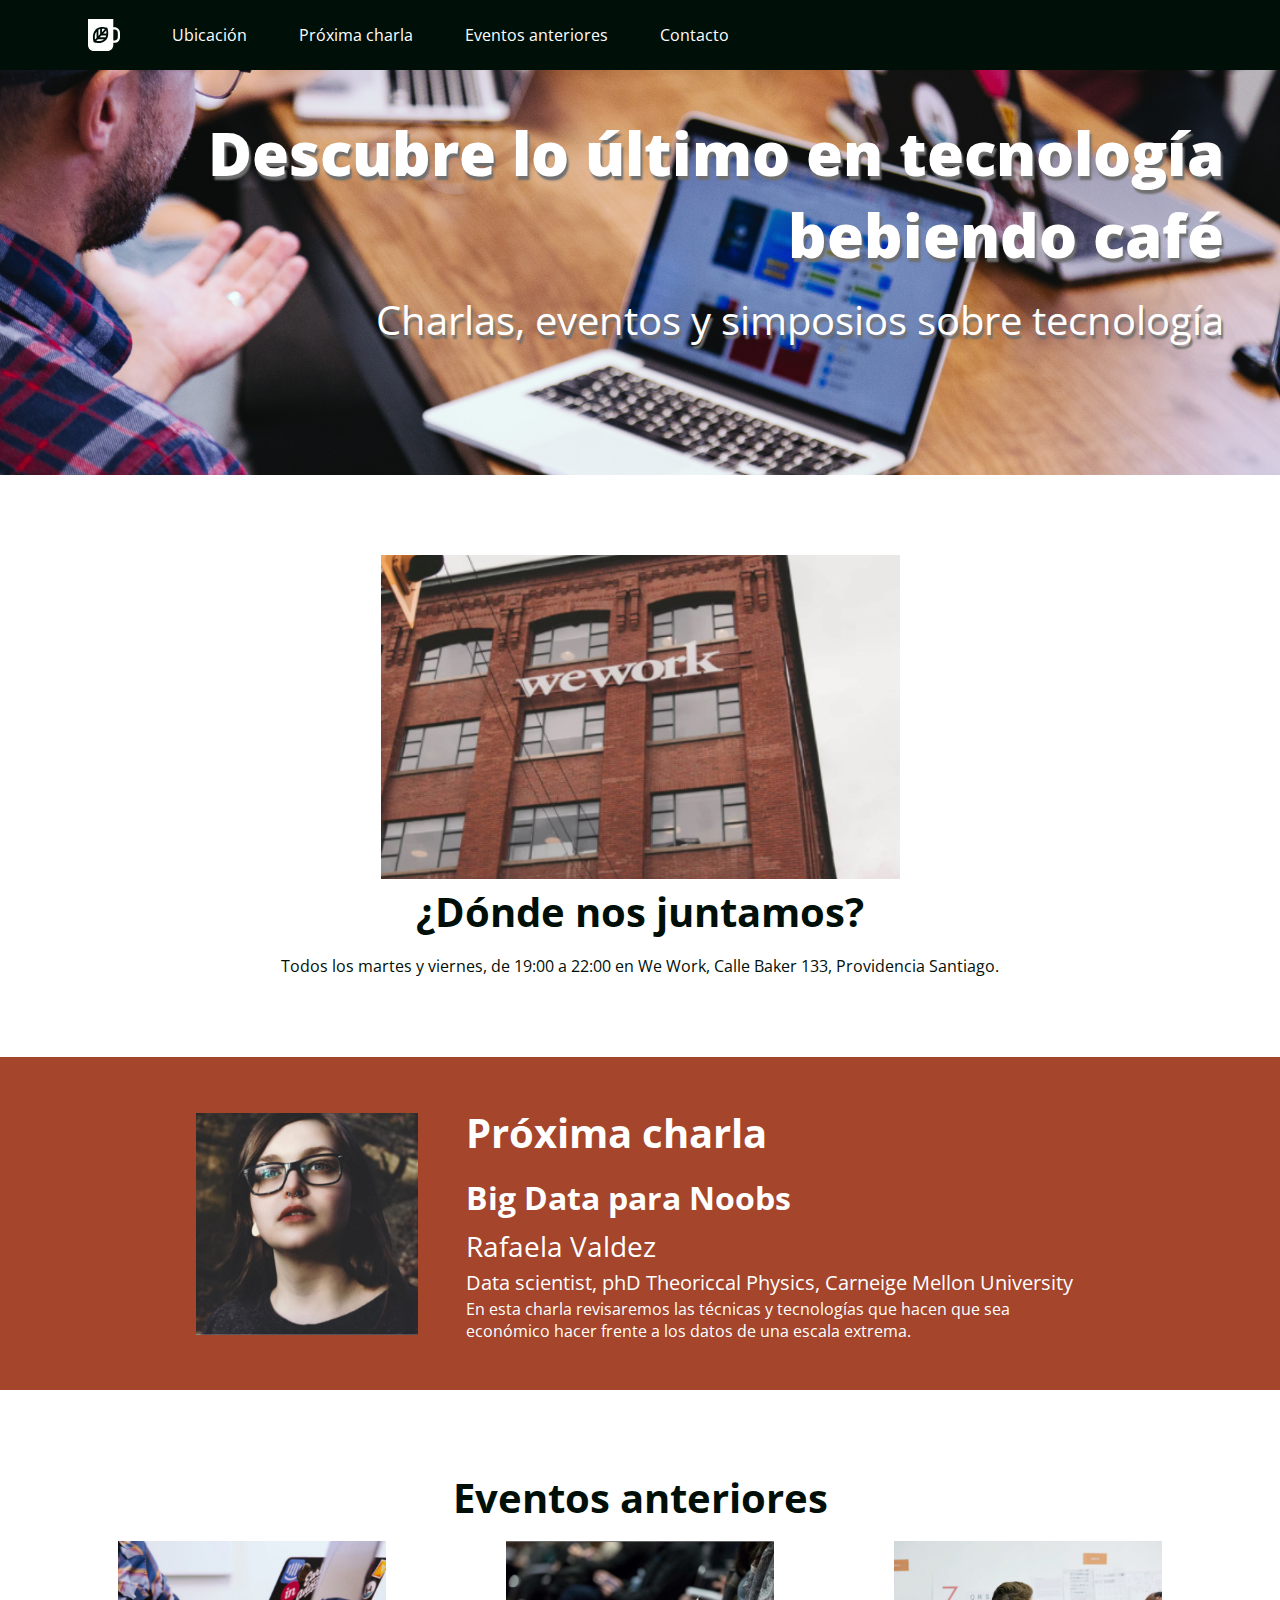
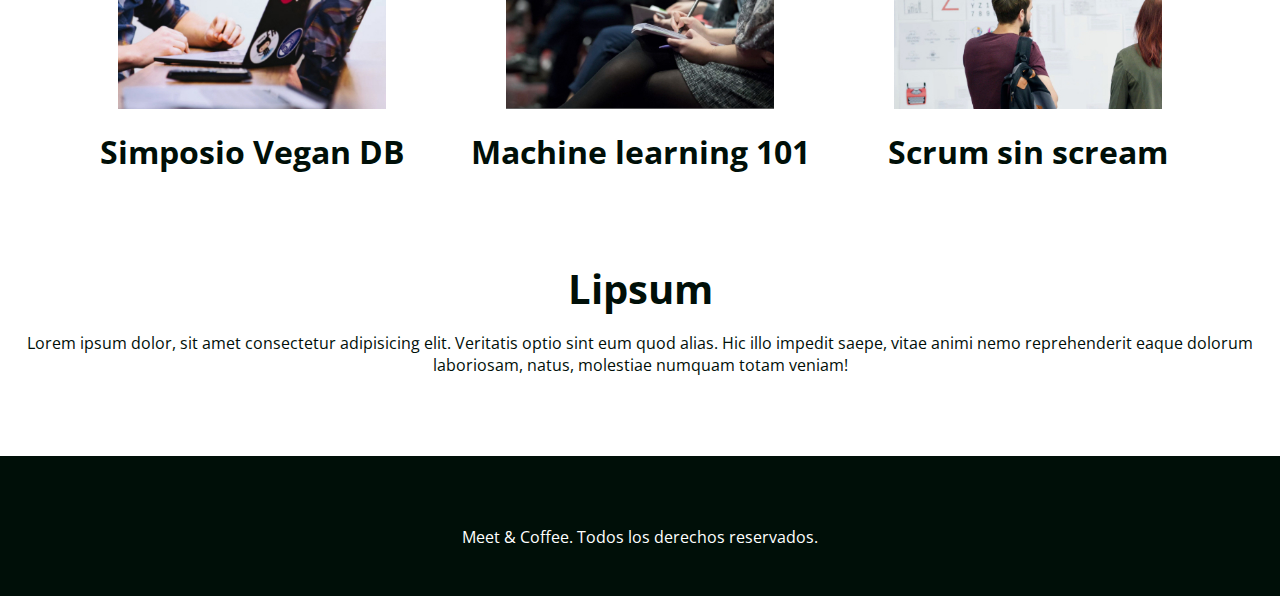
<file: index.html>
<!DOCTYPE html>
<html>

<head>
    <title>Meet & Coffee</title>
    <meta charset="UTF-8" />
    <link rel="shortcut icon" href="assets\img\favicon.png" type="image/png" />
    <meta name="author" content="Francisca Medina Concha" />
    <meta name="description" content="Comparte tus conocimientos tomando café" />
    <meta name="keywords" content="charlas, eventos, simposios, tecnología, co-work" />
    <link rel="preconnect" href="https://fonts.gstatic.com">
    <link href="https://fonts.googleapis.com/css2?family=Open+Sans:wght@400;700;800&display=swap" rel="stylesheet">
    <link rel="stylesheet" href="https://use.fontawesome.com/releases/v5.6.3/css/all.css"
        integrity="sha384-UHRtZLI+pbxtHCWp1t77Bi1L4ZtiqrqD80Kn4Z8NTSRyMA2Fd33n5dQ8lWUE00s/" crossorigin="anonymous">
    <link rel="stylesheet" href="assets\css\style.css" />
</head>

<body>
    <nav class="oscuro">
        <ul>
            <li class="icono"><a href="#inicio">
                    <svg xmlns="http://www.w3.org/2000/svg" viewBox="0 0 44 44">
                        <path
                            d="M11.8 26l-2.2 2.3c-.5-2.9-.7-7.5 2.2-11.2V26zm-.4 4.1c2.7.5 7.2.7 10.6-2.3h-8.5l-2.1 2.3zm5.3-16.2c-.8.2-1.7.5-2.4.9v8.5l2.4-2.6v-6.8zm2.5-.3v4.6l4-4.2c-1.1-.3-2.5-.5-4-.4zM16 25.2h8.1c.4-.8.7-1.7.9-2.6h-6.6L16 25.2zm28-6.1V25c0 4.3-3.3 7.8-7.4 7.8h-1.8v2.9c0 4.6-3.6 8.3-7.9 8.3h-19C3.6 44 0 40.3 0 35.7V0h34.8v11.4h1.8c4.1 0 7.4 3.5 7.4 7.7zm-16.2.9c.1-2.6-.4-5-.8-6.4-.2-.9-.4-1.4-.4-1.4s-.5-.2-1.4-.4c-1.4-.4-3.6-.9-6.1-.8-.8 0-1.7.1-2.5.3-.8.2-1.6.4-2.4.7-.9.4-1.7.8-2.5 1.5-.6.5-1.1 1-1.6 1.6-4.5 5.4-3.4 12.5-2.6 15.5.2.9.4 1.4.4 1.4s.5.2 1.4.4c2.8.8 9.6 2 14.7-2.7.6-.5 1.1-1.1 1.5-1.7.6-.8 1-1.7 1.4-2.6.3-.8.5-1.7.7-2.6.1-1.1.2-1.9.2-2.8zm13.2-.9c0-2.6-2-4.6-4.4-4.6h-1.8v15.1h1.8c2.4 0 4.4-2.1 4.4-4.6v-5.9zM21 20h4.4c0-1.6-.1-3-.4-4.2L21 20z" />
                    </svg>
                </a></li>
            <li><a href="#ubicacion">Ubicación</a></li>
            <li><a href="#proxima-charla">Próxima charla</a></li>
            <li><a href="#eventos">Eventos anteriores</a></li>
            <li><a href="#contacto">Contacto</a></li>
        </ul>
    </nav>

    <header id="inicio" class="hero-section">
        <h1>Descubre lo último en tecnología bebiendo café</h1>
        <h2 class="subtitulo">Charlas, eventos y simposios sobre tecnología</h2>
    </header>

    <section id="ubicacion">
        <img src="assets\img\we-work.jpg" alt="We Work" />
        <h2>¿Dónde nos juntamos?</h2>
        <p>
            Todos los martes y viernes, de 19:00 a 22:00 en We Work, Calle Baker
            133, Providencia Santiago.
        </p>
    </section>

    <section id="proxima-charla" class="sweet-brown">
        <div class="centrado">
            <img src="assets\img\speaker.jpg" alt="Speaker" class="charla-speaker" />
            <div class="charla-texto">
                <h2>Próxima charla</h2>
                <h3>Big Data para Noobs</h3>
                <h4>Rafaela Valdez</h4>
                <h5>
                    Data scientist, phD Theoriccal Physics, Carneige Mellon University
                </h5>
                <p>
                    En esta charla revisaremos las técnicas y tecnologías que hacen que sea
                    económico hacer frente a los datos de una escala extrema.
                </p>
            </div>
        </div>
    </section>

    <section id="eventos">
        <h2>Eventos anteriores</h2>
        <article class="evento">
            <a href="evento01.html"><img src="assets\img\simposio-vegan.jpg" alt="simposio-vegan"
                    class="imagen-eventos" /></a>
            <a href="evento01.html">
                <h3>Simposio Vegan DB</h3>
            </a>
        </article>

        <article class="evento">
            <img src="assets\img\machine-learning.jpg" alt="machine-learning" class="imagen-eventos" />
            <h3>Machine learning 101</h3>
        </article>

        <article class="evento">
            <img src="assets\img\scrum-sin-scream.jpg" alt="scrum" class="imagen-eventos" />
            <h3>Scrum sin scream</h3>
        </article>
    </section>

    <section>
        <h2>Lipsum</h2>
        <p>Lorem ipsum dolor, sit amet consectetur adipisicing elit. Veritatis optio sint eum quod alias. Hic illo
            impedit saepe, vitae animi nemo reprehenderit eaque dolorum laboriosam, natus, molestiae numquam totam
            veniam!</p>
    </section>

    <footer id="contacto" class="oscuro">
        <a href="https://github.com"><i class="fab fa-github-square fa-3x"></i></a>
        <a href="https://twitter.com"><i class="fab fa-twitter-square fa-3x"></i></a>
        <a href="https://www.linkedin.com"><i class="fab fa-linkedin fa-3x"></i></a>
        <p>Meet & Coffee. Todos los derechos reservados.</p>
    </footer>

</body>

</html>
</file>
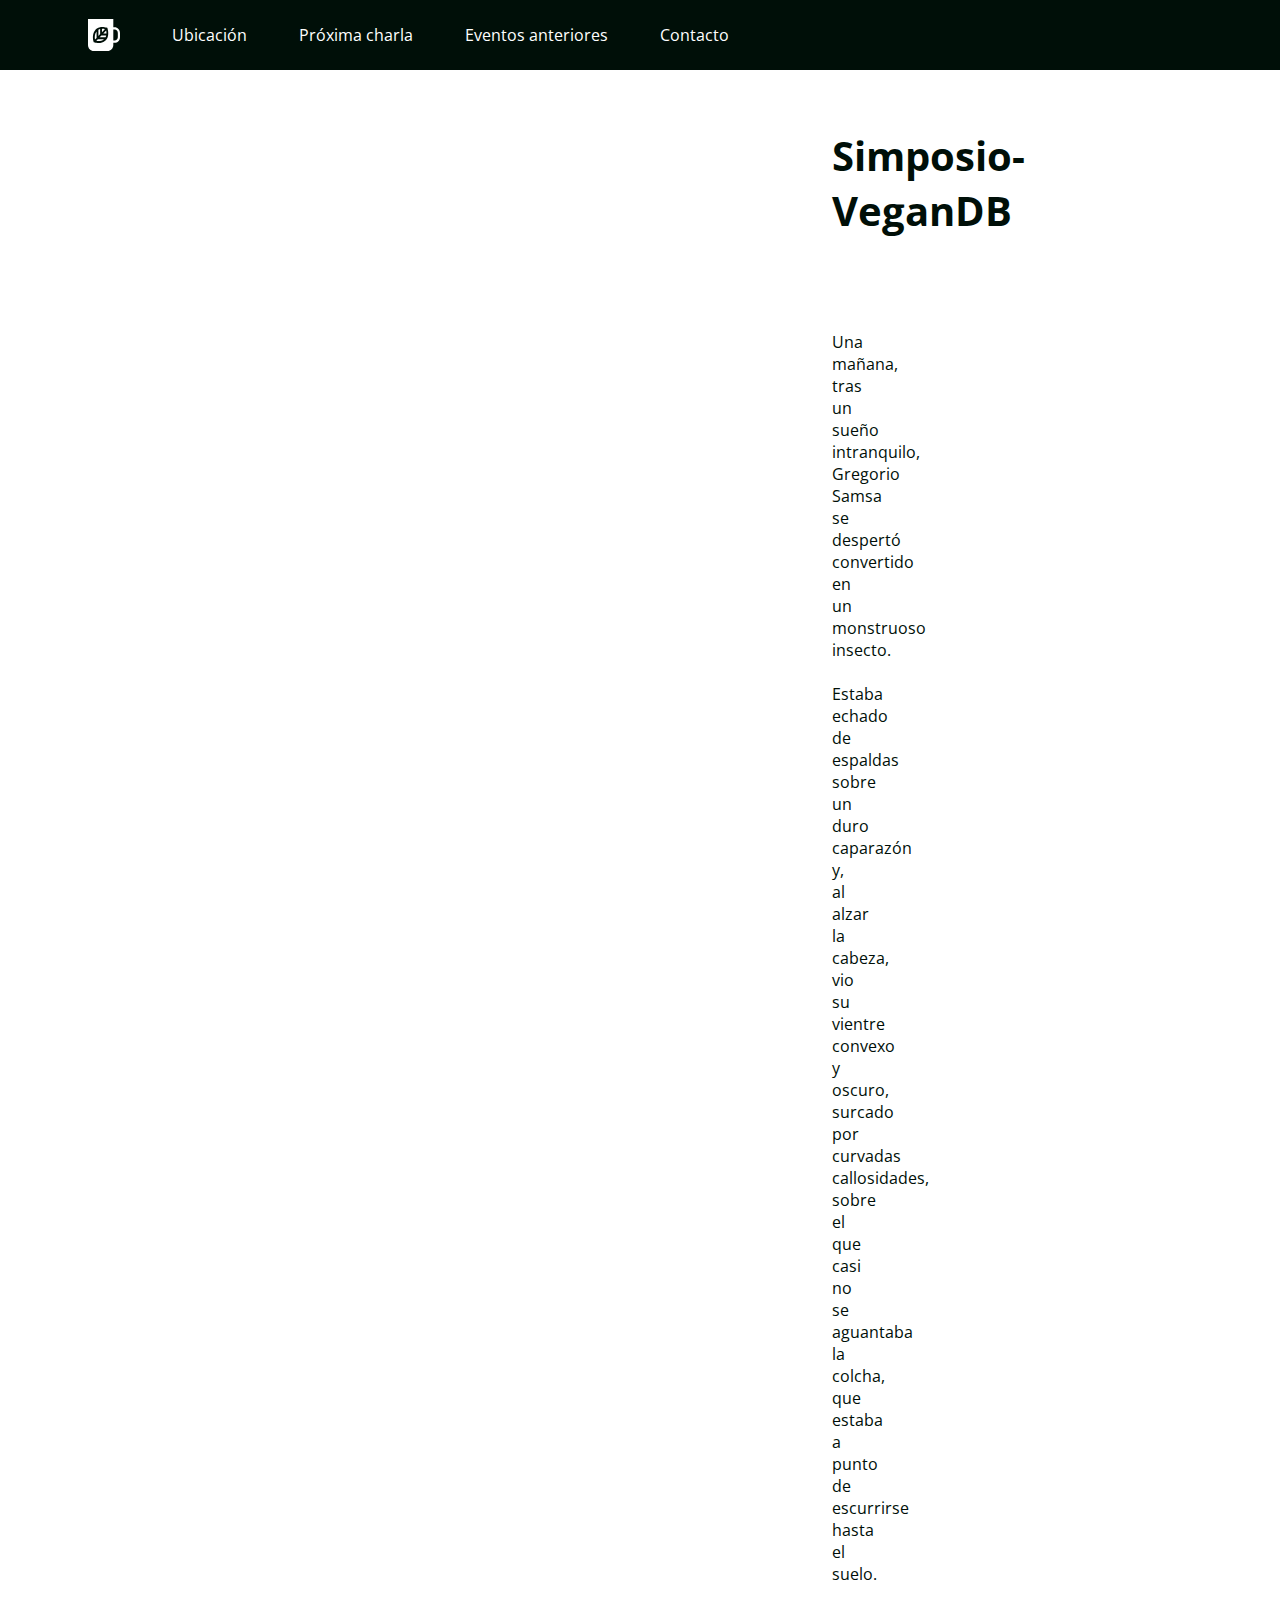
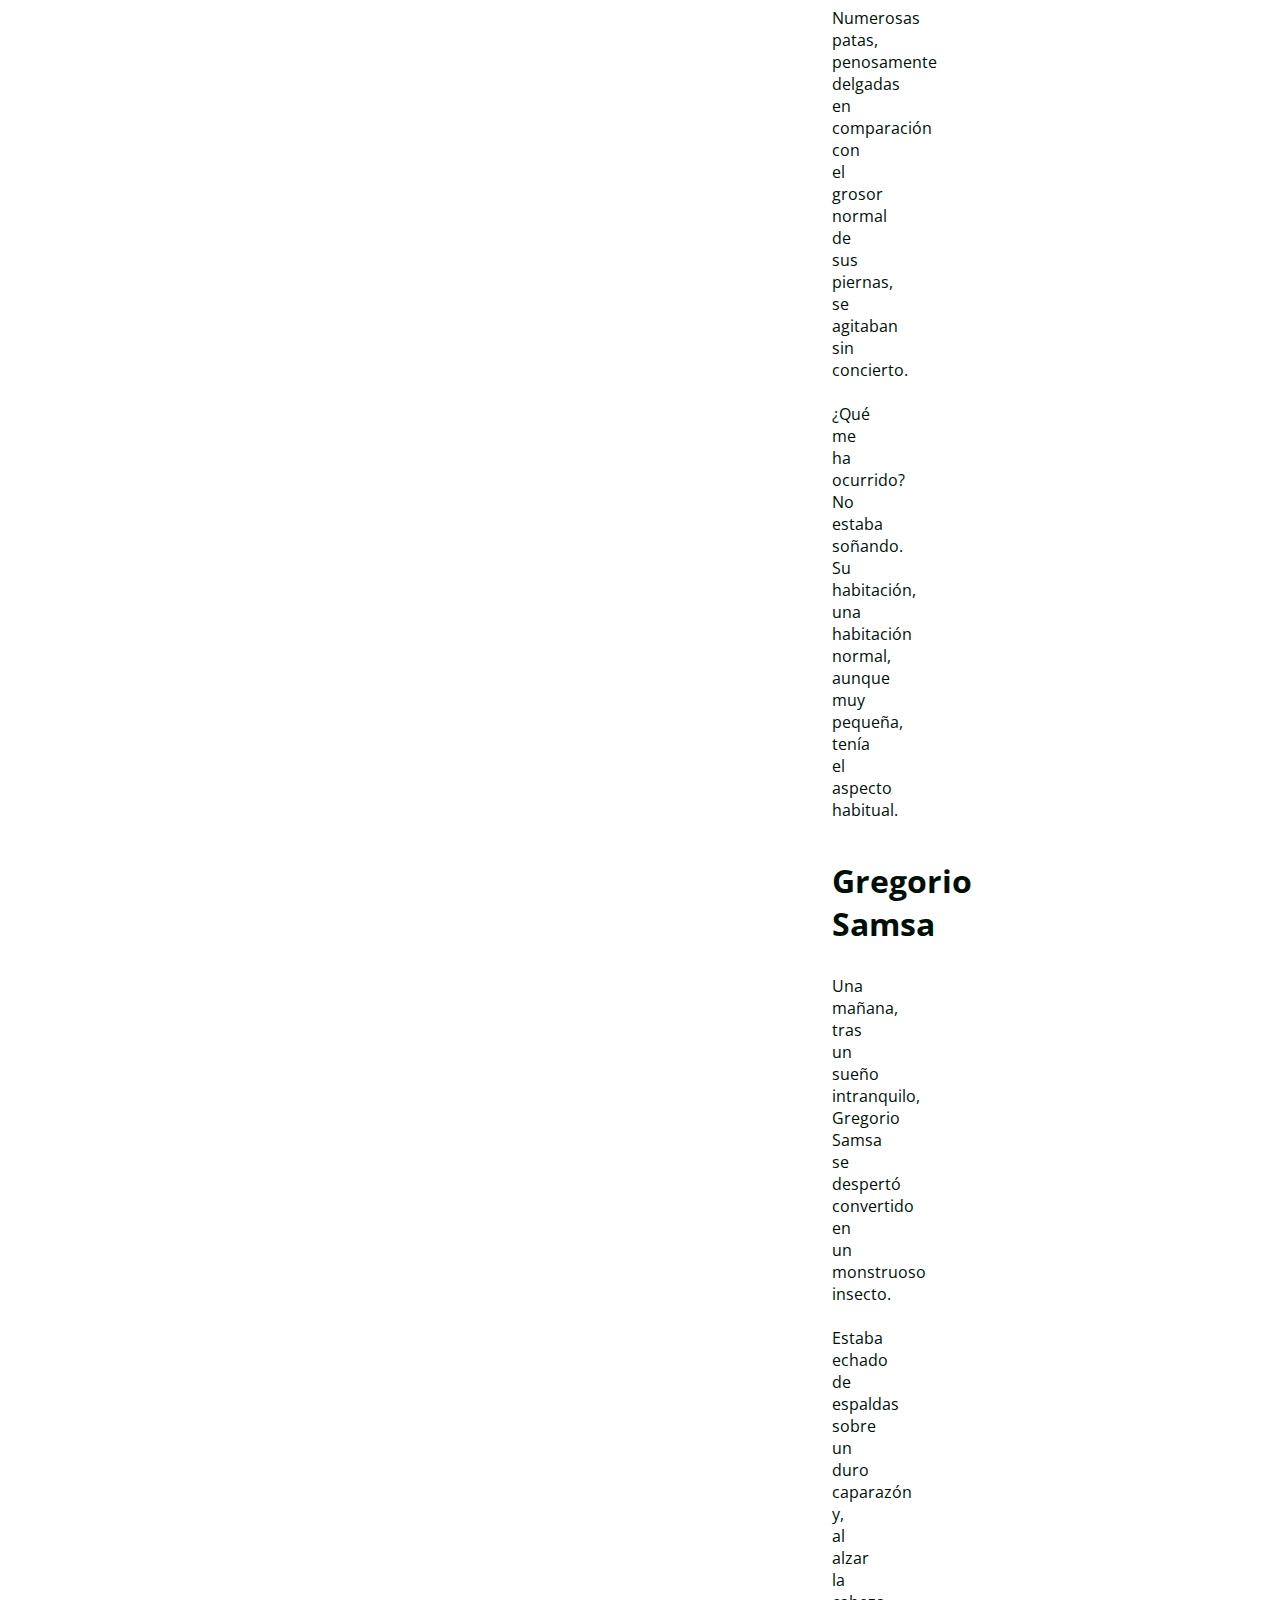
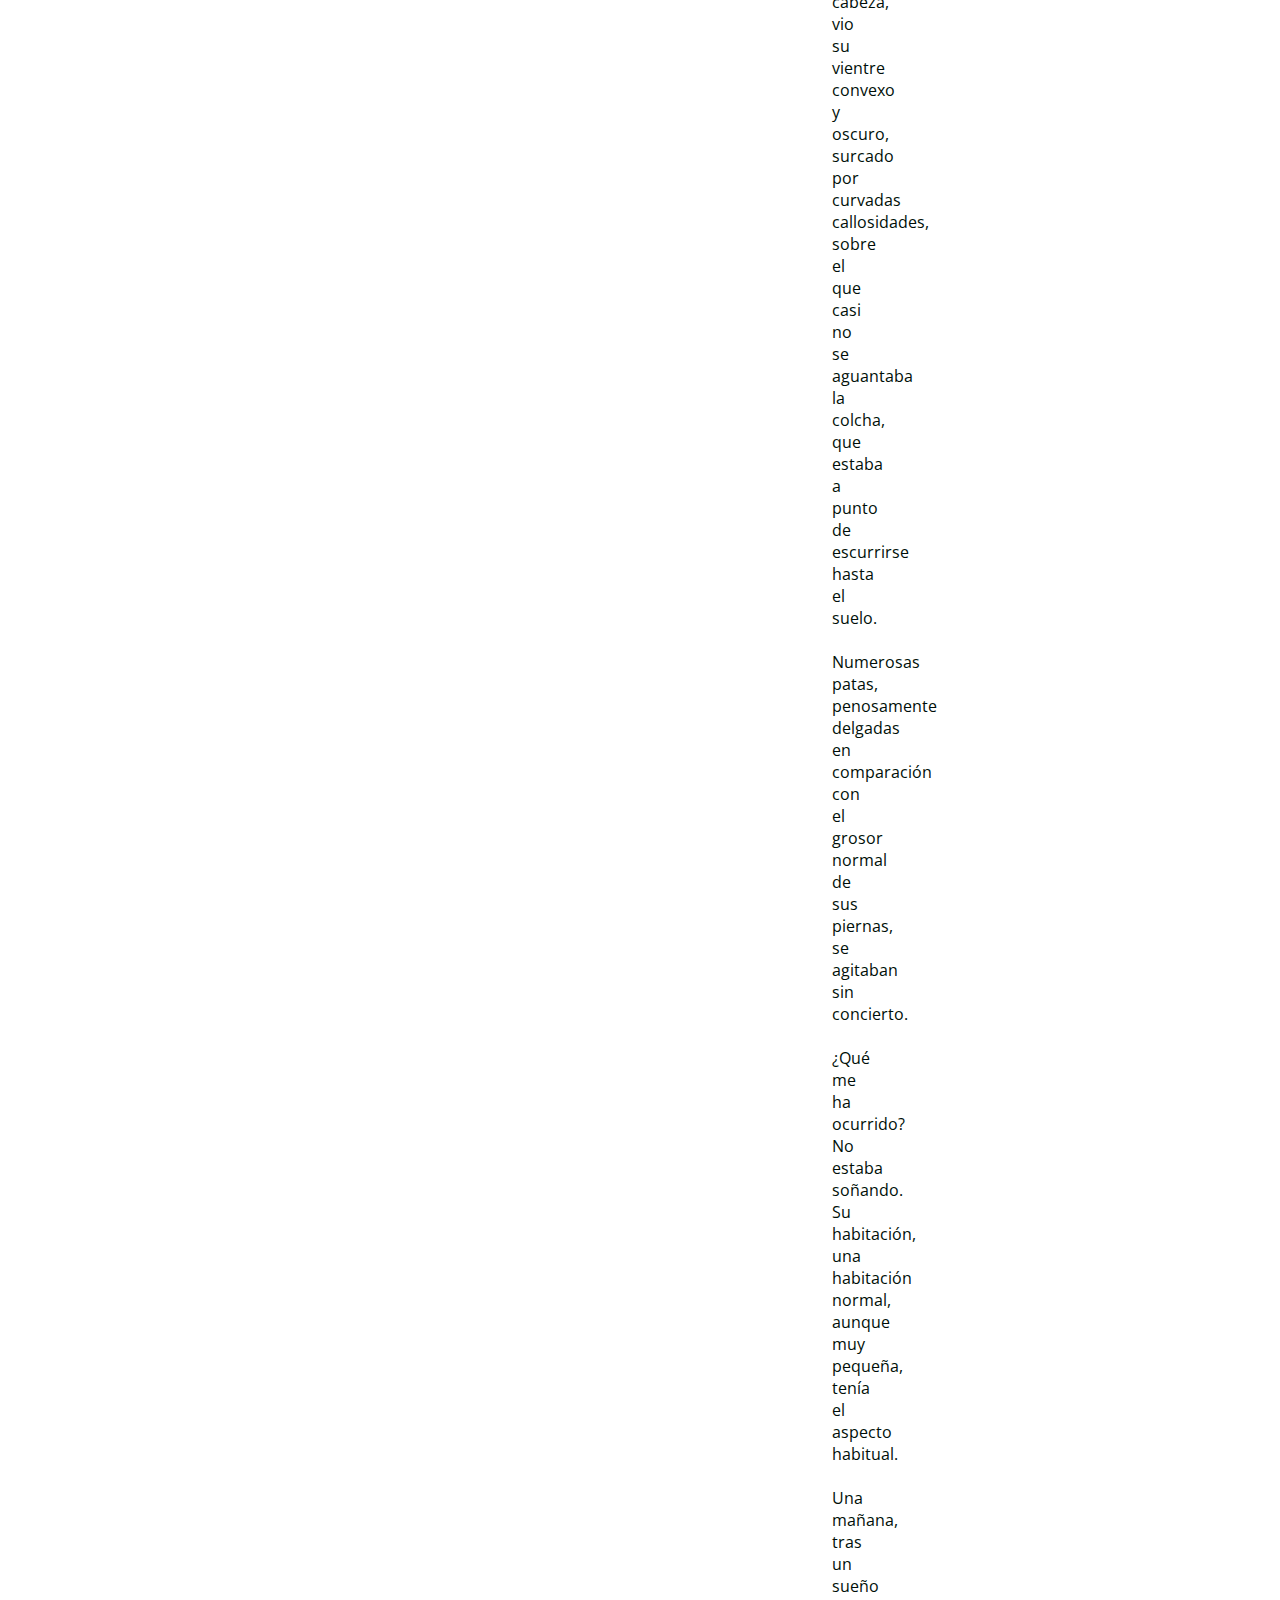
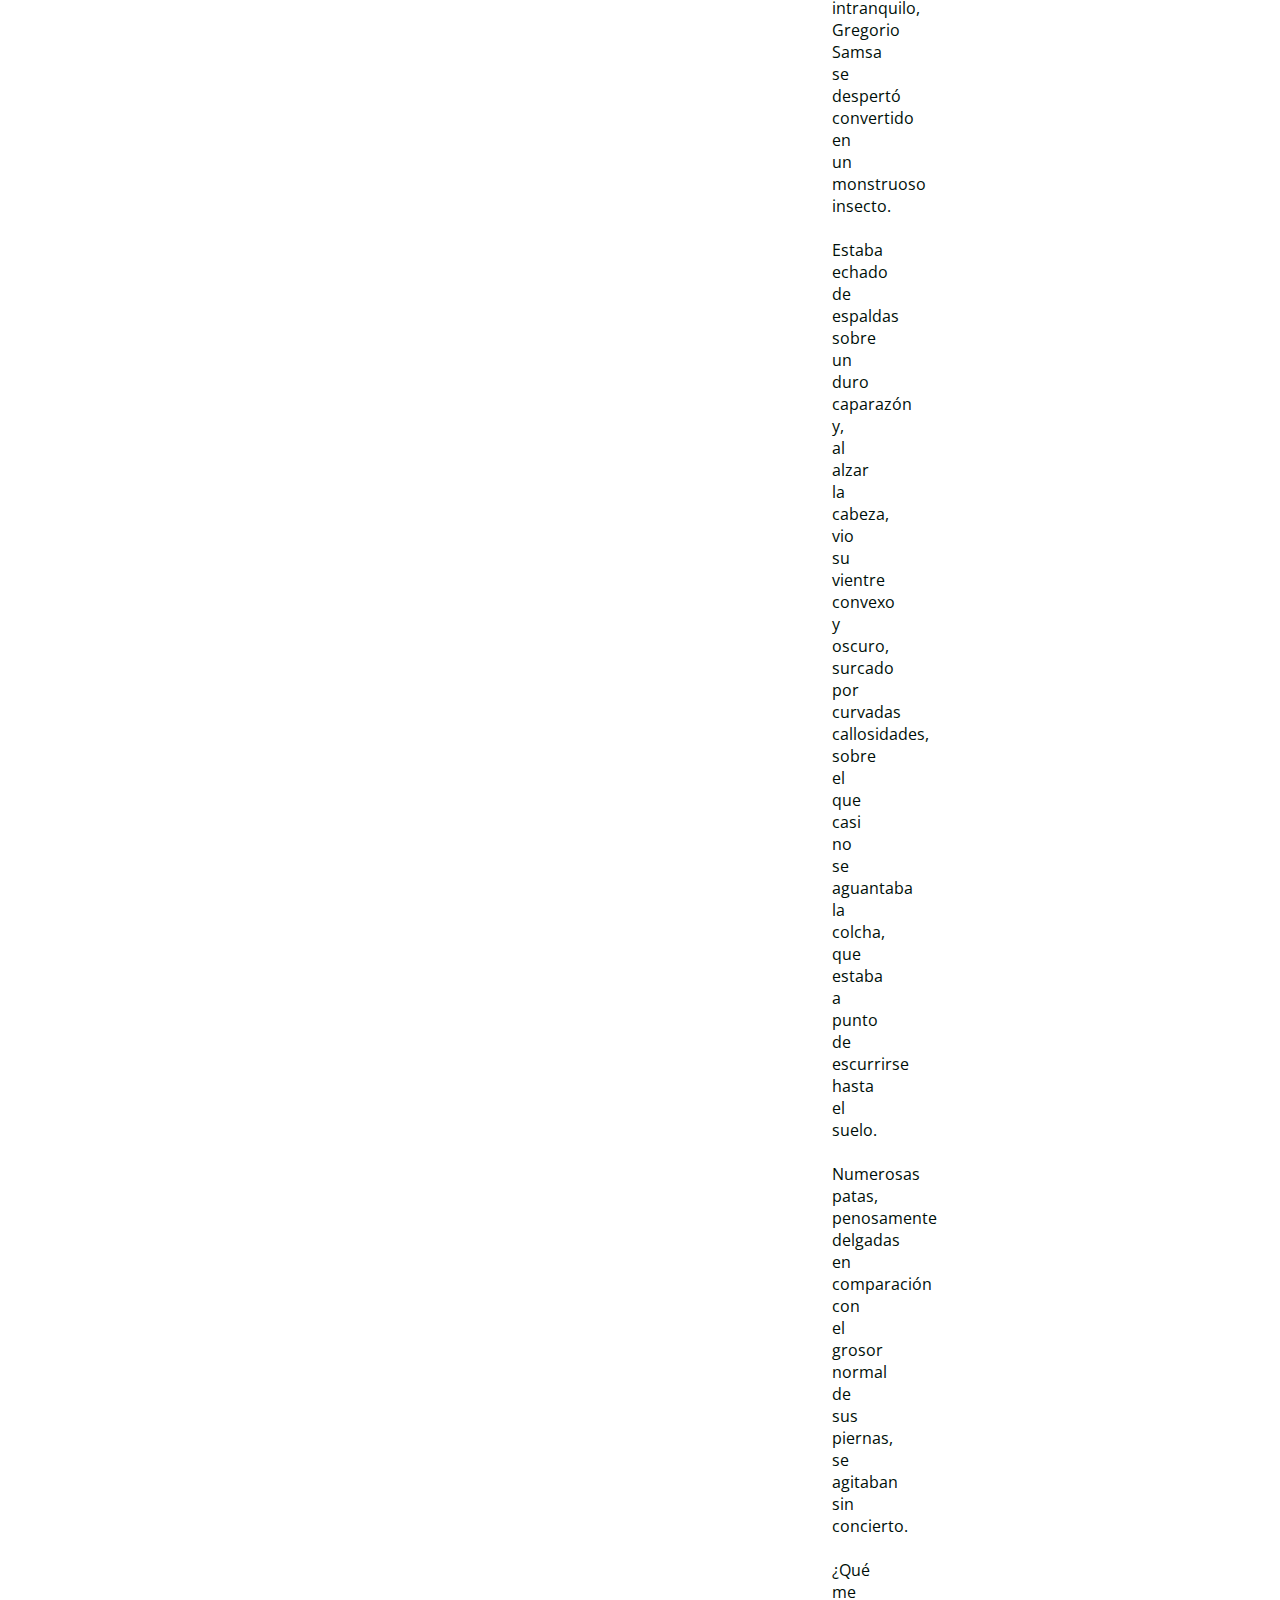
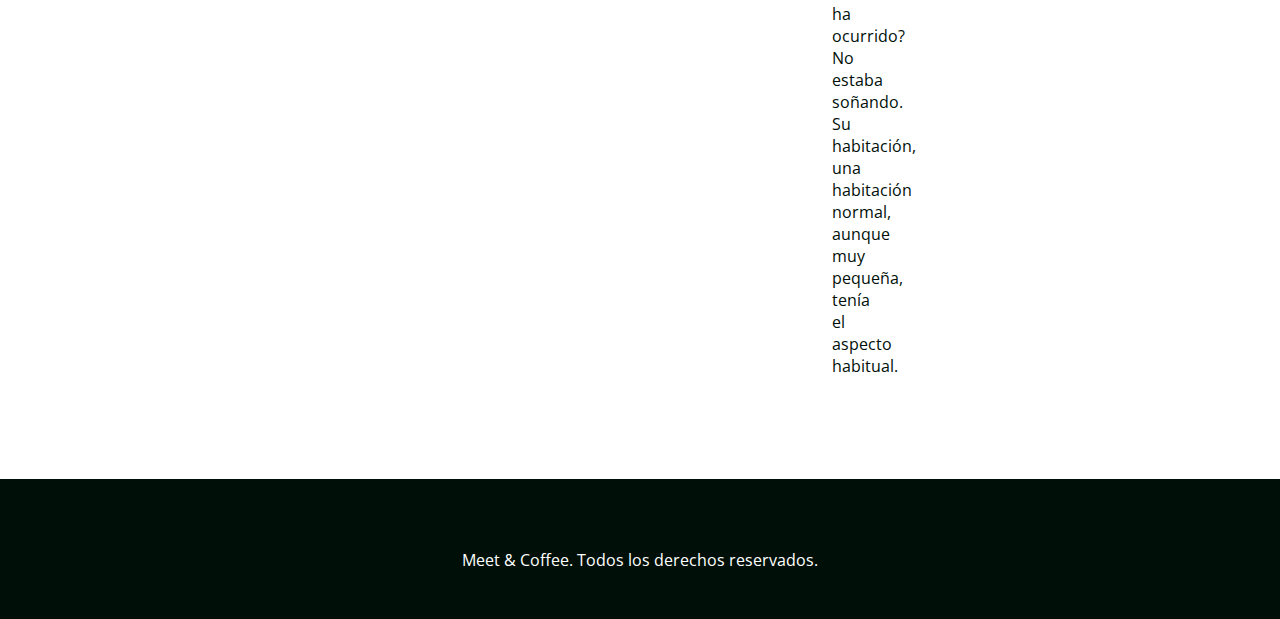
<file: evento01.html>
<!DOCTYPE html>
<html>

<head>
    <title>Meet & Coffee</title>
    <meta charset="UTF-8" />
    <link rel="shortcut icon" href="assets\img\favicon.png" type="image/png" />
    <meta name="author" content="Francisca Medina Concha" />
    <meta name="description" content="Comparte tus conocimientos tomando café" />
    <meta name="keywords" content="charlas, eventos, simposios, tecnología, co-work" />
    <link rel="preconnect" href="https://fonts.gstatic.com">
    <link href="https://fonts.googleapis.com/css2?family=Open+Sans:wght@400;700;800&display=swap" rel="stylesheet">
    <link rel="stylesheet" href="https://use.fontawesome.com/releases/v5.6.3/css/all.css"
        integrity="sha384-UHRtZLI+pbxtHCWp1t77Bi1L4ZtiqrqD80Kn4Z8NTSRyMA2Fd33n5dQ8lWUE00s/" crossorigin="anonymous">
    <link rel="stylesheet" href="assets\css\style.css" />
</head>

<body>
    <nav class="oscuro">
        <ul>
            <li class="icono"><a href="#inicio">
                    <svg xmlns="http://www.w3.org/2000/svg" viewBox="0 0 44 44">
                        <path
                            d="M11.8 26l-2.2 2.3c-.5-2.9-.7-7.5 2.2-11.2V26zm-.4 4.1c2.7.5 7.2.7 10.6-2.3h-8.5l-2.1 2.3zm5.3-16.2c-.8.2-1.7.5-2.4.9v8.5l2.4-2.6v-6.8zm2.5-.3v4.6l4-4.2c-1.1-.3-2.5-.5-4-.4zM16 25.2h8.1c.4-.8.7-1.7.9-2.6h-6.6L16 25.2zm28-6.1V25c0 4.3-3.3 7.8-7.4 7.8h-1.8v2.9c0 4.6-3.6 8.3-7.9 8.3h-19C3.6 44 0 40.3 0 35.7V0h34.8v11.4h1.8c4.1 0 7.4 3.5 7.4 7.7zm-16.2.9c.1-2.6-.4-5-.8-6.4-.2-.9-.4-1.4-.4-1.4s-.5-.2-1.4-.4c-1.4-.4-3.6-.9-6.1-.8-.8 0-1.7.1-2.5.3-.8.2-1.6.4-2.4.7-.9.4-1.7.8-2.5 1.5-.6.5-1.1 1-1.6 1.6-4.5 5.4-3.4 12.5-2.6 15.5.2.9.4 1.4.4 1.4s.5.2 1.4.4c2.8.8 9.6 2 14.7-2.7.6-.5 1.1-1.1 1.5-1.7.6-.8 1-1.7 1.4-2.6.3-.8.5-1.7.7-2.6.1-1.1.2-1.9.2-2.8zm13.2-.9c0-2.6-2-4.6-4.4-4.6h-1.8v15.1h1.8c2.4 0 4.4-2.1 4.4-4.6v-5.9zM21 20h4.4c0-1.6-.1-3-.4-4.2L21 20z" />
                    </svg>
                </a></li>
            <li><a href="#ubicacion">Ubicación</a></li>
            <li><a href="#proxima-charla">Próxima charla</a></li>
            <li><a href="#eventos">Eventos anteriores</a></li>
            <li><a href="#contacto">Contacto</a></li>
        </ul>
    </nav>

    <section id="articulo">
        <article>
            <div>
            <h2>Simposio-VeganDB</h2>
            </div>

            <div>
            <img src="assets\img\post-1.jpg" alt="Simposio Vegan" class="foto">
            </div>

            <div class="texto">
                <p>Una mañana, tras un sueño intranquilo, Gregorio Samsa se despertó convertido en un monstruoso insecto.
                    <br><br>Estaba
                    echado de espaldas sobre un duro caparazón y, al alzar la cabeza, vio su vientre convexo y oscuro,
                    surcado
                    por curvadas callosidades, sobre el que casi no se aguantaba la colcha, que estaba a punto de escurrirse
                    hasta el suelo.<br><br>Numerosas patas, penosamente delgadas en comparación con el grosor normal de sus
                    piernas, se
                    agitaban sin concierto. <br><br>¿Qué me ha ocurrido? No estaba soñando. Su habitación, una habitación
                    normal,
                    aunque
                    muy pequeña, tenía el aspecto habitual.<br><br></p>
            </div>

            <div>
            <h3>Gregorio Samsa</h3><br>
            </div>

            <div class="texto">
                <p>Una mañana, tras un sueño intranquilo, Gregorio Samsa se despertó convertido en un monstruoso insecto.
                    <br><br>Estaba
                    echado de espaldas sobre un duro caparazón y, al alzar la cabeza, vio su vientre convexo y oscuro,
                    surcado
                    por curvadas callosidades, sobre el que casi no se aguantaba la colcha, que estaba a punto de escurrirse
                    hasta el suelo.<br><br>Numerosas patas, penosamente delgadas en comparación con el grosor normal de sus
                    piernas, se
                    agitaban sin concierto. <br><br>¿Qué me ha ocurrido? No estaba soñando. Su habitación, una habitación
                    normal,
                    aunque
                    muy pequeña, tenía el aspecto habitual.<br><br></p>
            </div>

            <div class="texto">
                <p>Una mañana, tras un sueño intranquilo, Gregorio Samsa se despertó convertido en un monstruoso insecto.
                    <br><br>Estaba
                    echado de espaldas sobre un duro caparazón y, al alzar la cabeza, vio su vientre convexo y oscuro,
                    surcado
                    por curvadas callosidades, sobre el que casi no se aguantaba la colcha, que estaba a punto de escurrirse
                    hasta el suelo.<br><br>Numerosas patas, penosamente delgadas en comparación con el grosor normal de sus
                    piernas, se
                    agitaban sin concierto. <br><br>¿Qué me ha ocurrido? No estaba soñando. Su habitación, una habitación
                    normal,
                    aunque
                    muy pequeña, tenía el aspecto habitual.<br><br></p>
            </div>
        </article>
    </section>

    <footer id="contacto" class="oscuro">
        <a href="https://github.com"><i class="fab fa-github-square fa-3x"></i></a>
        <a href="https://twitter.com"><i class="fab fa-twitter-square fa-3x"></i></a>
        <a href="https://www.linkedin.com"><i class="fab fa-linkedin fa-3x"></i></a>
        <p>Meet & Coffee. Todos los derechos reservados.</p>
    </footer>

</body>

</html>
</file>
